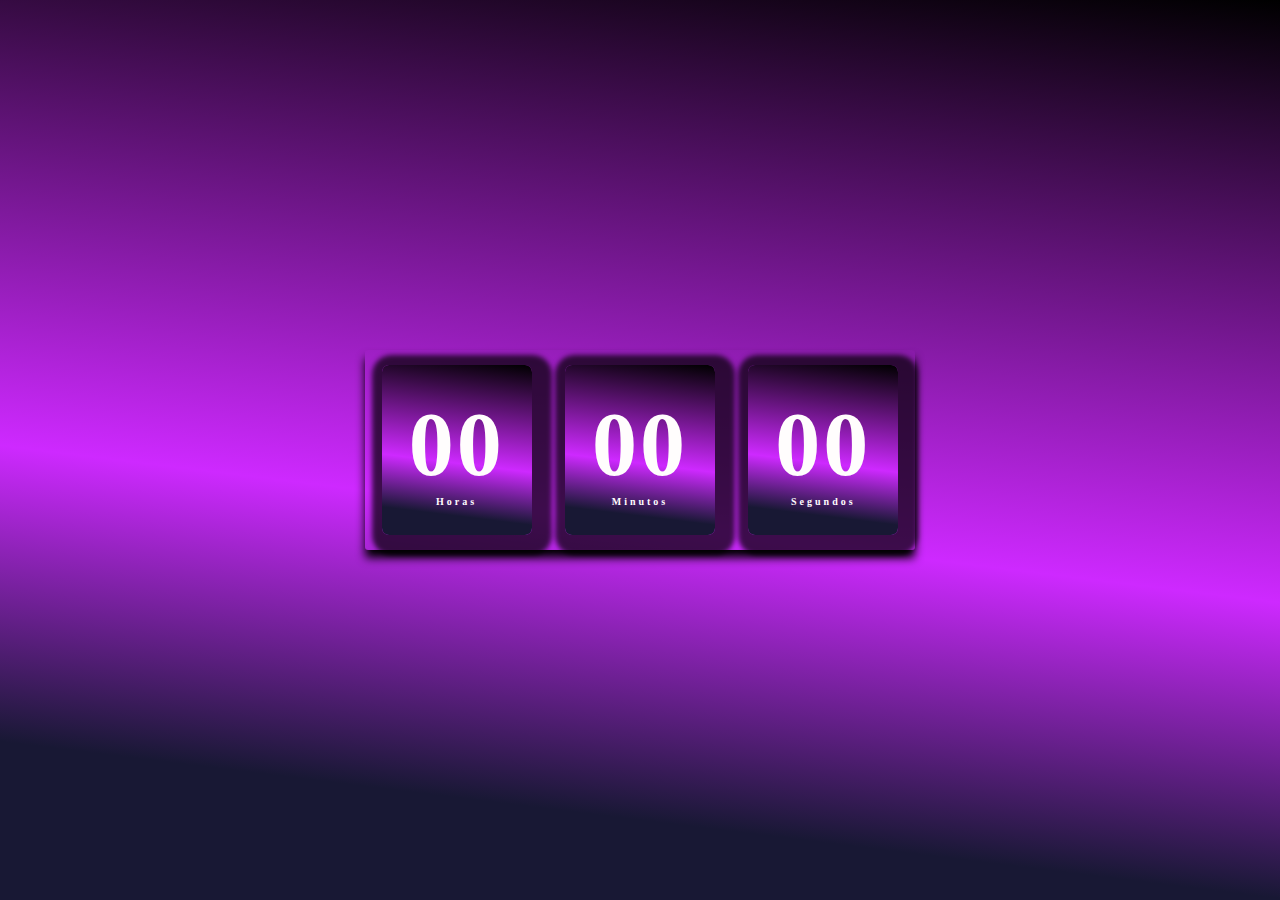
<file: Relogio digital/index.html>
<!DOCTYPE html>
<html lang="pt-br">
<head>
    <meta charset="UTF-8">
    <meta http-equiv="X-UA-Compatible" content="IE=edge">
    <meta name="viewport" content="width=device-width, initial-scale=1.0">
    <link rel="stylesheet" href="assets/css/style.css">
    <title>Document</title>
</head>
<body>

    <div class="relogio">
        <div>
            <span id="horas">00</span>
            <span class="tempo">Horas</span>
        </div>
        <div>
            <span id="minutos">00</span>
            <span class="tempo">Minutos</span>
        </div>
        <div>
            <span id="segundos">00</span>
            <span class="tempo">Segundos</span>
        </div>
    </div>

    <script src="java_script/script.js"></script>
</body>
</html>
</file>
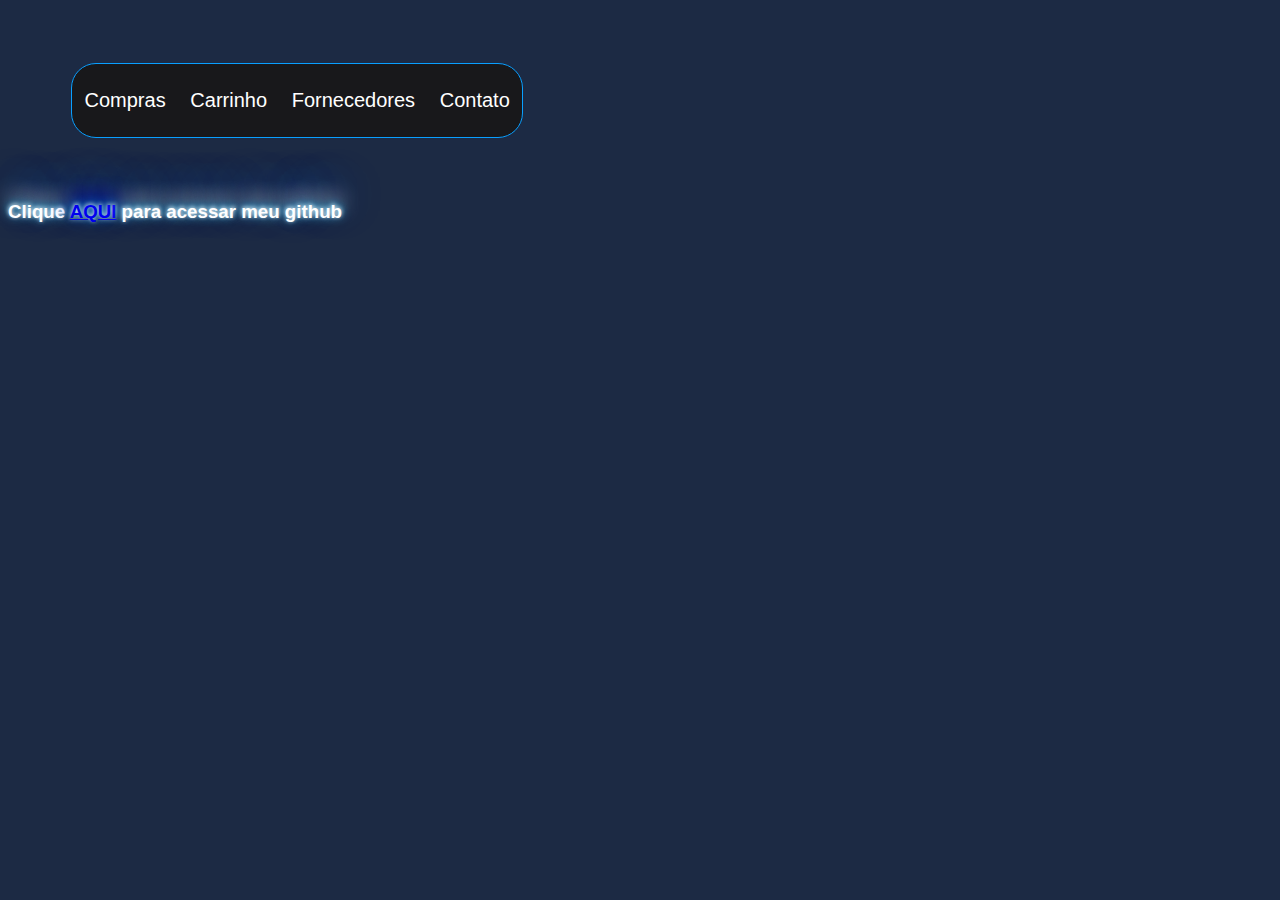
<file: css-pure-listta-de-itenns/navbar.html>
<!DOCTYPE html>
<html lang="pt-br">
<head>
    <meta charset="UTF-8">
    <meta http-equiv="X-UA-Compatible" content="IE=edge">
    <meta name="viewport" content="width=device-width, initial-scale=1.0">
    <link rel="stylesheet" href="efeito.css">
    <title>Sócrates</title>
</head>
<body>
    <ul>
        <li>Compras</li>
        <li>Carrinho</li>
        <li>Fornecedores</li>
        <li>Contato</li>
    </ul>

    <h3>Clique  <a href="https://github.com/socratesvasconcelos">AQUI</a> para acessar meu github</h3>
    

</body>
</html>
</file>
<file: Relogio digital/assets/css/style.css>
@import url('https://fonts.googleapis.com/css2?family=Sedgwick+Ave+Display&display=swap');

*{
    margin: 0;
    padding: 0;
   
}

body{
    height: 100vh;
    background: rgb(24,24,52);
    background: linear-gradient(7deg, rgba(24,24,52,1) 15%, rgba(206,41,255,1) 43%, rgba(0,0,0,1) 100%);
    display: flex;
    align-items: center;
    justify-content: center;
}


.relogio{
    display: flex;
    align-items: center;
    justify-content: space-around;
    height: 200px;
    width: 550px;
    background: transparent;
    border-radius: 3px;
    box-shadow: 0px 8px 10px rgb(0,0,0);

}

.relogio div{
    height: 170px;
    width: 150px;
    display: flex;
    flex-direction: column;
    align-items: center;
    justify-content: center;
    
    color: rgb(255, 253, 253);
    
    background: linear-gradient(7deg, rgba(24,24,52,1) 15%, rgba(206,41,255,1) 43%, rgba(0,0,0,1) 100%);
    box-shadow: 5px 5px 5px 15px rgba(0,0,0, .7);
    border-radius: 7px;
    letter-spacing: 3px;

}

.relogio span{
    font-weight: bolder;
    font-size: 90px;
}

.relogio span.tempo{
    font-size: 10px;
}
</file>
<file: css-pure-listta-de-itenns/efeito.css>
:root{
    --font-style: 'Nunito Sans', sans-serif;
}






body{
    font-family: var(--font-style);
    background-color: #1c2a44;
}

ul {
    margin: 5%;
    width: 450px;
    display: flex;
    flex-direction: row;
    list-style: none;
    padding: 25px 0;
    border-radius: 25px;
    border: 0.1px solid #099fff;
    background-color: #18181b;
    box-shadow: 0 4px 8px 0 #00ffff 0 6px 20px 0
                  rgba(0, 0, 0, 19);
}

li{
    margin: auto;
    color: white;
    font-size: 20px;
    cursor: circle;
}

li:after {
    display: block;
}

li:hover:after {
    transform: scaleX(1);
}

h3 {
    color: #FFFFFF;
    background: #0c8059;
    text-shadow: 0 -1px 4px #FFF, 0 -2px 10px rgb(0, 183, 255), 0 -10px 20px , 0 -18px 40px rgb(0, 89, 255);
    color: #FFFFFF;
    background: #1c2a44;
    }

.img{
   
}
</file>
